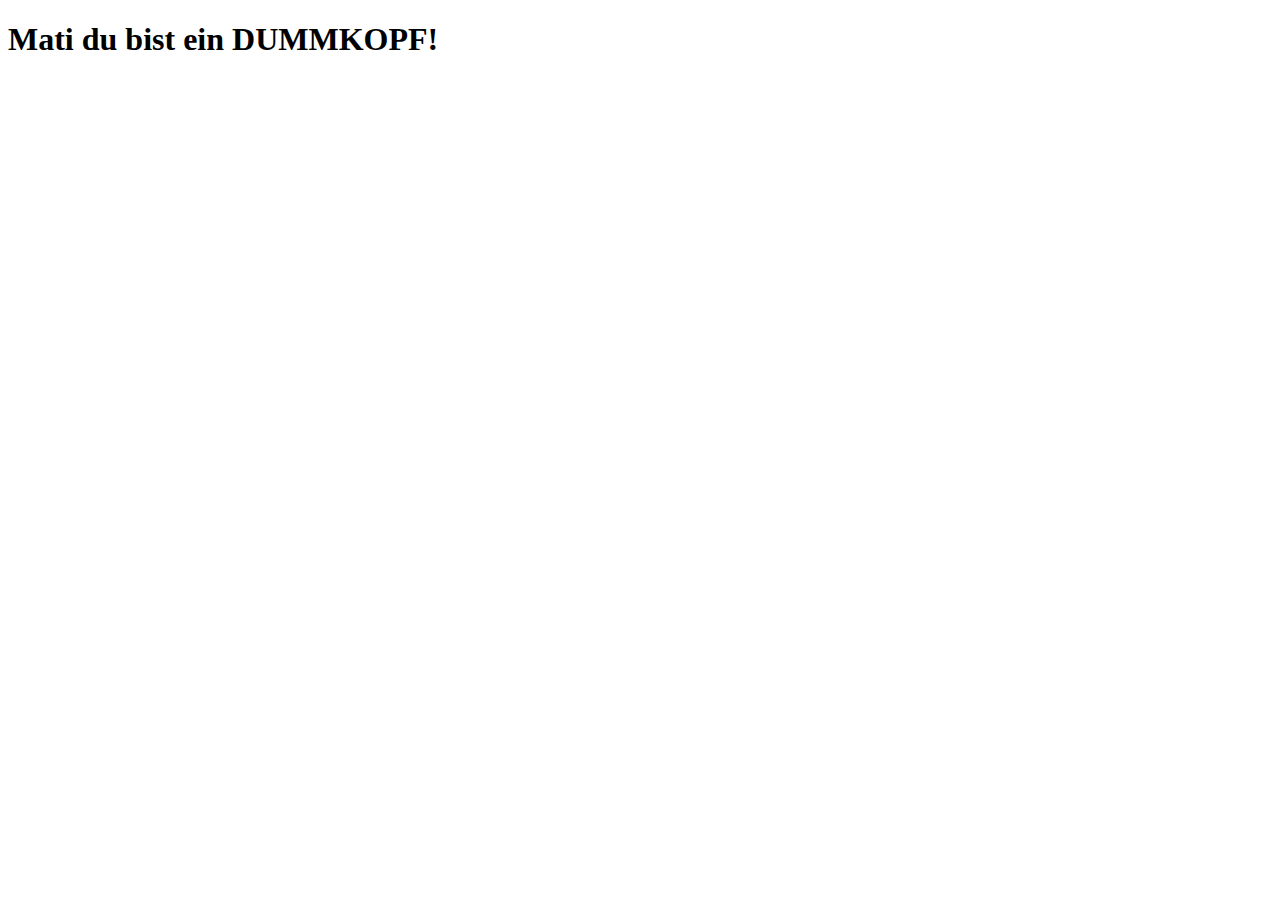
<file: index.html>
<!DOCTYPE html>
<html>
    <head>
        <title>YO</title>
    </head>

    <body>
        <h1>Mati du bist ein DUMMKOPF!</h1>
    </body>
</html>

<!--
<!DOCTYPE html>
<html lang="de">
  <head>
    <meta charset="utf-8">
    <title>Feuerwehr Numern</title>
    <link href="https://fonts.googleapis.com/css?family=Roboto:300,400" rel="stylesheet">
    <link href="style/style.css" rel="stylesheet">
    <meta name='viewport' content='width=device-width, initial-scale=1.0, maximum-scale=1.0, user-scalable=0' />
    <link rel="icon" href="images/fire_icon.png" type="image/png" sizes="16x16">
    <script src="js/script.js" type="text/javascript"></script>
  </head>
  <body>
	<div id="loader">
      <img id="loadingGif" src="images/campfire.gif">
    </div>
    <div id="transitionColor"></div>

    <h1 class="headline">FLB</h1>
    <h2 class="headline">Nummern ziehen</h2>

<!-- SelectButtons
    <a href="pages/jugend.html" class="SelectButton">
      <div class="SelectButtonBox">
        <img src="images/jugendHelm.png" alt="Jugendhelm" class="iconHelmet">
        <h3 class="selectText">Jugend</h3>
      </div>
    </a>

    <a href="pages/aktiv.html" class="SelectButton">
      <div class="SelectButtonBox">
        <img src="images/aktivHelm.png" alt="Aktivhelm" class="iconHelmet">
        <h3 class="selectText">Aktiv</h3>
      </div>
    </a>

    <div id="navBar">
      <h3 id="subPageHeadline">Menü</h3>

      <a href="pages/impressum.html">
        <img src="images/impressum_button.png" alt="impressum" id="impressumIcon" class="controlImg">
      </a>

    </div>
  </body>
</html>
-->
</file>
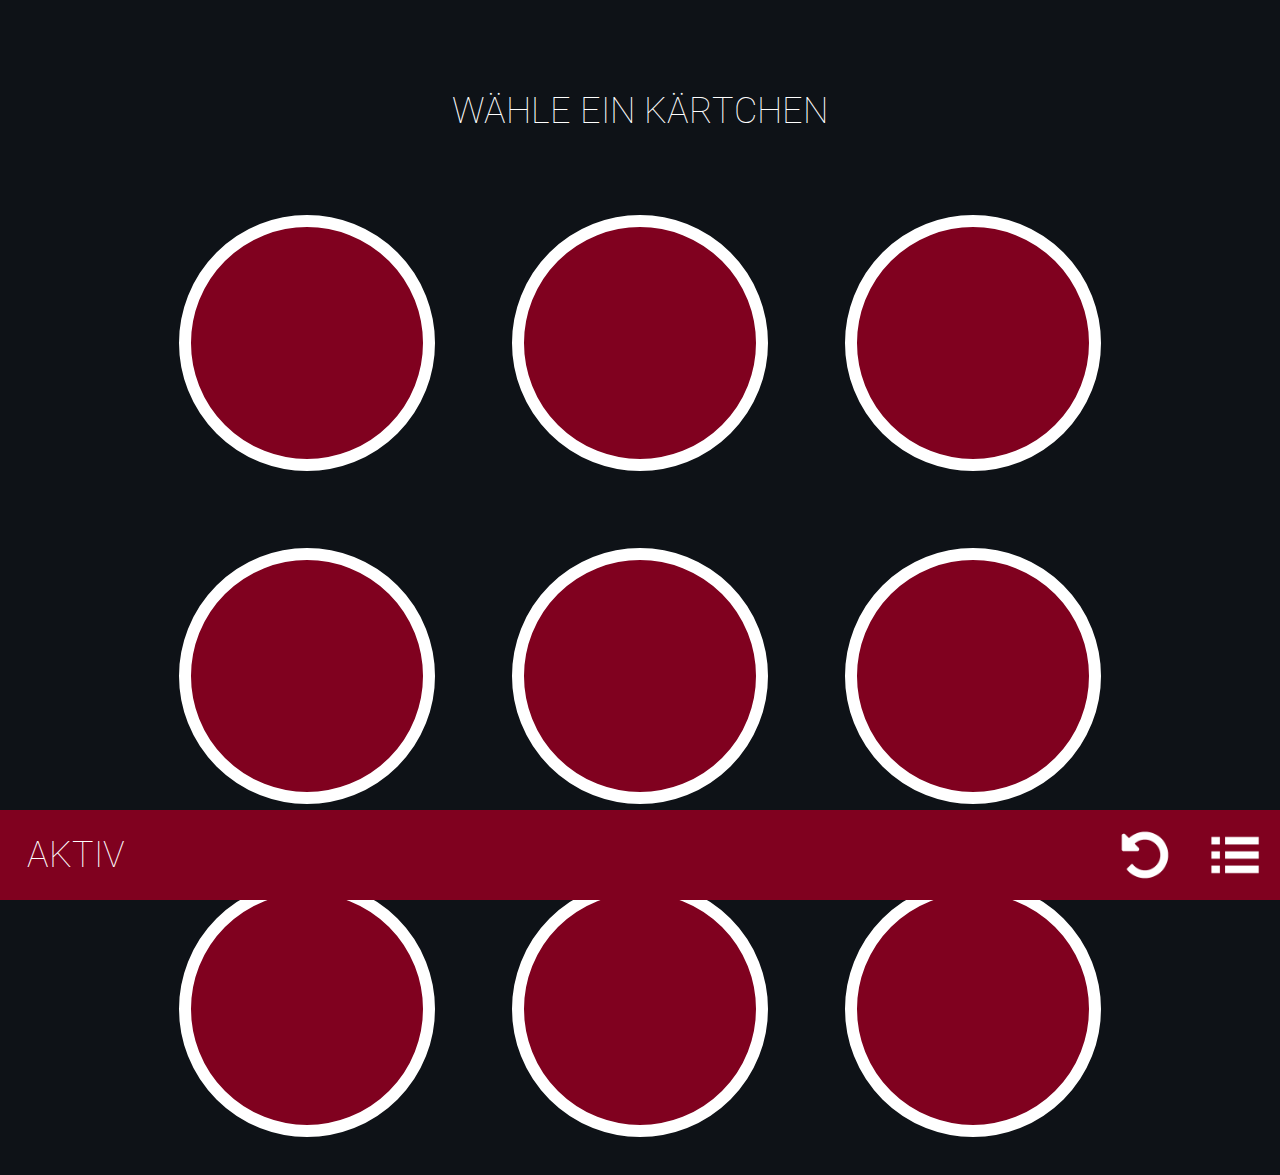
<file: pages/aktiv.html>
<!DOCTYPE html>
<html lang="de">
<head>
  <meta charset="utf-8">
  <title>Aktiv</title>
  <link href="https://fonts.googleapis.com/css?family=Roboto:300,400" rel="stylesheet">
  <link href="../style/style.css" rel="stylesheet">
  <meta name='viewport' content='width=device-width, initial-scale=1.0, maximum-scale=1.0, user-scalable=0' />
  <link rel="icon" href="../images/fire_icon.png" type="image/png" sizes="16x16">
  <script src="../js/jquery-3.2.1.min.js" type="text/javascript"></script>
  <script src="../js/scriptSubpage.js" type="text/javascript"></script>
  <script src="../js/scriptAktiv.js" type="text/javascript"></script>
</head>
  <body onload="generateNumbers(); generateCards();">
	<div id="loader">
    </div>
    <div id="transitionColor"></div>

    <h4 class="headline">Wähle ein Kärtchen</h4>

    <div id="cardSection">

    </div>

    <div id="navBar">
      <h3 id="subPageHeadline">Aktiv</h3>

      <a href="../index.html">
        <img src="../images/menu_icon.png" alt="menu" id="menuIcon" class="controlImg">
      </a>

      <img src="../images/again_arrow.png" alt="menu" id="again_arrow" class="controlImg" onclick="generateNumbers();">

    </div>


  </body>
</html>
</file>
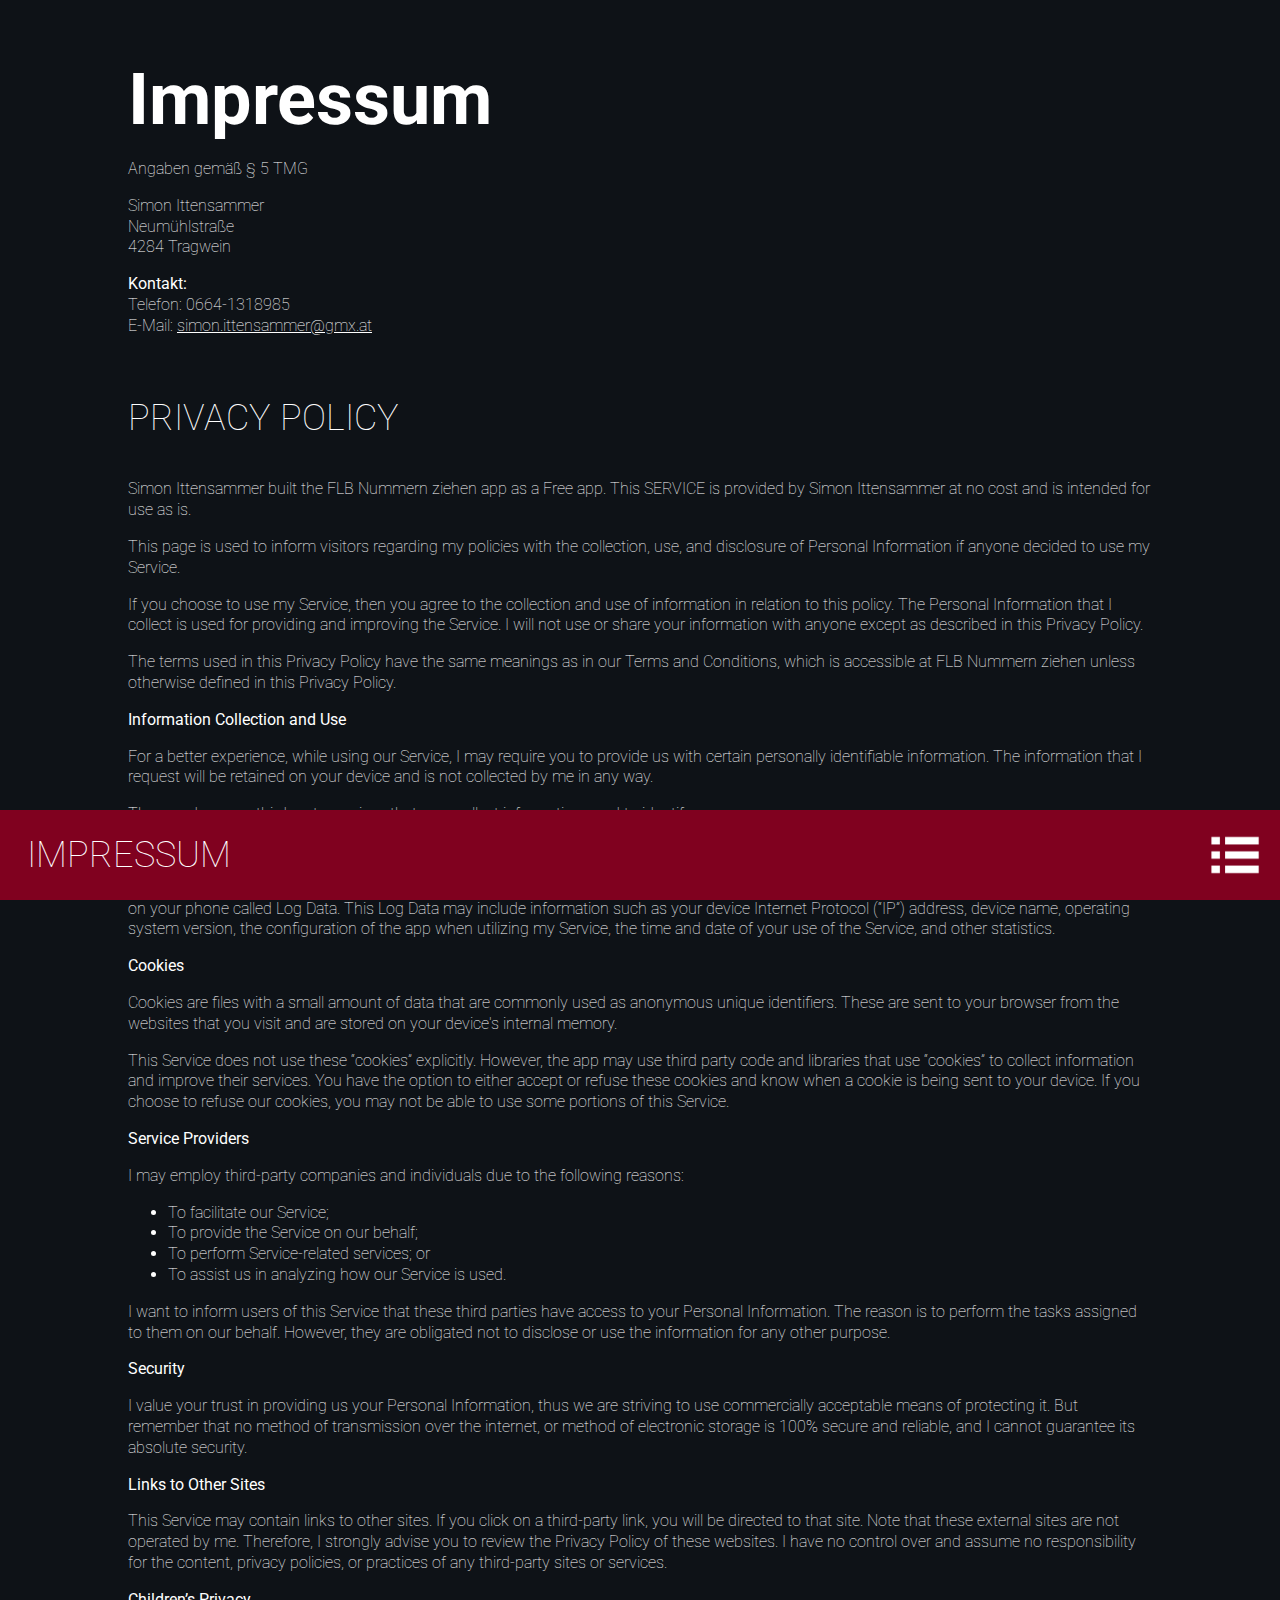
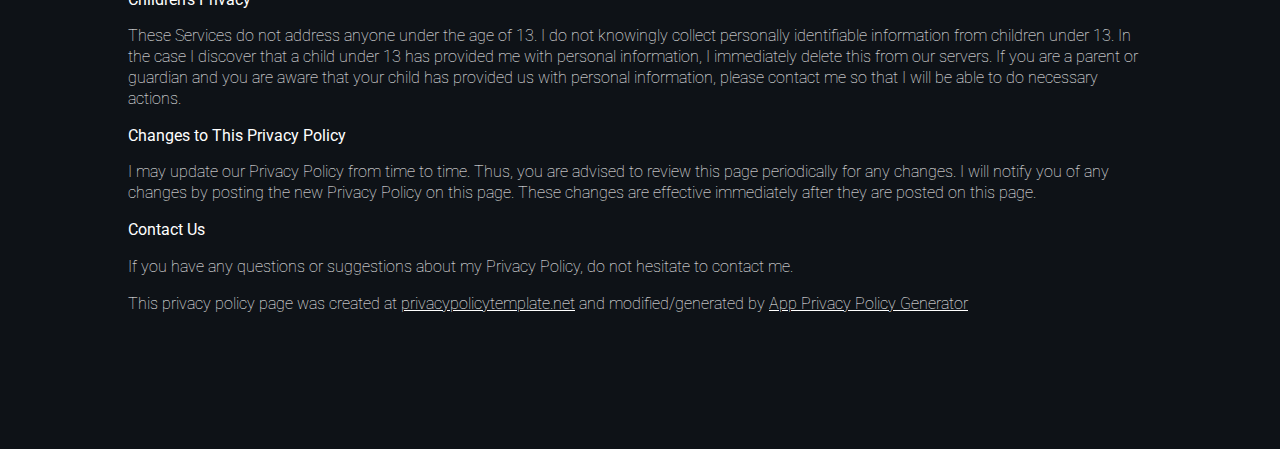
<file: pages/impressum.html>
<!DOCTYPE html>
    <html lang="de">
    <head>
      <meta charset="utf-8">
      <title>Impressum</title>
      <link href="https://fonts.googleapis.com/css?family=Roboto:300,400" rel="stylesheet">
      <link href="../style/style.css" rel="stylesheet">
      <meta name='viewport' content='width=device-width, initial-scale=1.0, maximum-scale=1.0, user-scalable=0' />
      <link rel="icon" href="../images/fire_icon.png" type="image/png" sizes="16x16">
      <script src="../js/jquery-3.2.1.min.js" type="text/javascript"></script>
      <script src="../js/scriptSubpage.js" type="text/javascript"></script>
      <script src="../js/scriptJugend.js" type="text/javascript"></script>
    </head>
      <body>
        <div id="loader">
        </div>
        <div id="transitionColor"></div>

        <div class='impressum'>
          <h1>Impressum</h1>

          <p>Angaben gemäß § 5 TMG</p>
          <p>Simon Ittensammer <br>
          Neumühlstraße<br>
          4284 Tragwein <br></p>

          <p><strong>Kontakt:</strong> <br>
          Telefon: 0664-1318985<br>
          E-Mail: <a href='mailto:simon.ittensammer@gmx.at'>simon.ittensammer@gmx.at</a></br></p><br>

        <h3>Privacy Policy</h3> <p> Simon Ittensammer built the FLB Nummern ziehen app as a Free app. This SERVICE is provided by Simon Ittensammer at no cost and is intended for use as is.
                  </p> <p>This page is used to inform visitors regarding my policies with the collection, use, and
                    disclosure of Personal Information if anyone decided to use my Service.
                  </p> <p>If you choose to use my Service, then you agree to the collection and use of information in relation
                    to this policy. The Personal Information that I collect is used for providing and improving the
                    Service. I will not use or share your information with anyone except as described
                    in this Privacy Policy.
                  </p> <p>The terms used in this Privacy Policy have the same meanings as in our Terms and Conditions, which is accessible
                    at FLB Nummern ziehen unless otherwise defined in this Privacy Policy.
                  </p> <p><strong>Information Collection and Use</strong></p> <p>For a better experience, while using our Service, I may require you to provide us with certain
                    personally identifiable information. The information that I request will be retained on your device and is not collected by me in any way.
                  </p> <p>The app does use third party services that may collect information used to identify you.</p> <!----> <p><strong>Log Data</strong></p> <p> I want to inform you that whenever you use my Service, in a case of an
                    error in the app I collect data and information (through third party products) on your phone
                    called Log Data. This Log Data may include information such as your device Internet Protocol (“IP”) address,
                    device name, operating system version, the configuration of the app when utilizing my Service,
                    the time and date of your use of the Service, and other statistics.
                  </p> <p><strong>Cookies</strong></p> <p>Cookies are files with a small amount of data that are commonly used as anonymous unique identifiers. These
                    are sent to your browser from the websites that you visit and are stored on your device's internal memory.
                  </p> <p>This Service does not use these “cookies” explicitly. However, the app may use third party code and libraries
                    that use “cookies” to collect information and improve their services. You have the option to either
                    accept or refuse these cookies and know when a cookie is being sent to your device. If you choose to
                    refuse our cookies, you may not be able to use some portions of this Service.
                  </p> <p><strong>Service Providers</strong></p> <p> I may employ third-party companies and individuals due to the following reasons:</p> <ul><li>To facilitate our Service;</li> <li>To provide the Service on our behalf;</li> <li>To perform Service-related services; or</li> <li>To assist us in analyzing how our Service is used.</li></ul> <p> I want to inform users of this Service that these third parties have access to your
                    Personal Information. The reason is to perform the tasks assigned to them on our behalf. However, they
                    are obligated not to disclose or use the information for any other purpose.
                  </p> <p><strong>Security</strong></p> <p> I value your trust in providing us your Personal Information, thus we are striving
                    to use commercially acceptable means of protecting it. But remember that no method of transmission over
                    the internet, or method of electronic storage is 100% secure and reliable, and I cannot guarantee
                    its absolute security.
                  </p> <p><strong>Links to Other Sites</strong></p> <p>This Service may contain links to other sites. If you click on a third-party link, you will be directed
                    to that site. Note that these external sites are not operated by me. Therefore, I strongly
                    advise you to review the Privacy Policy of these websites. I have no control over
                    and assume no responsibility for the content, privacy policies, or practices of any third-party sites
                    or services.
                  </p> <p><strong>Children’s Privacy</strong></p> <p>These Services do not address anyone under the age of 13. I do not knowingly collect
                    personally identifiable information from children under 13. In the case I discover that a child
                    under 13 has provided me with personal information, I immediately delete this from
                    our servers. If you are a parent or guardian and you are aware that your child has provided us with personal
                    information, please contact me so that I will be able to do necessary actions.
                  </p> <p><strong>Changes to This Privacy Policy</strong></p> <p> I may update our Privacy Policy from time to time. Thus, you are advised to review
                    this page periodically for any changes. I will notify you of any changes by posting
                    the new Privacy Policy on this page. These changes are effective immediately after they are posted on
                    this page.
                  </p> <p><strong>Contact Us</strong></p> <p>If you have any questions or suggestions about my Privacy Policy, do not hesitate to contact
                    me.
                  </p> <p>This privacy policy page was created at <a href="https://privacypolicytemplate.net" target="_blank">privacypolicytemplate.net</a>                    and modified/generated by <a href="https://app-privacy-policy-generator.firebaseapp.com/" target="_blank">App Privacy Policy Generator</a></p>

                  </div>
        <div id="navBar">
          <h3 id="subPageHeadline">Impressum</h3>

          <a href="../index.html">
            <img src="../images/menu_icon.png" alt="menu" id="menuIcon" class="controlImg">
          </a>
        </div>

      </body>
    </html>


    <div id="navBar">
      <h3 id="subPageHeadline">Impressum</h3>

      <a href="../index.html">
        <img src="../images/menu_icon.png" alt="menu" id="menuIcon" class="controlImg">
      </a>
    </div>


  </body>
</html>
</file>
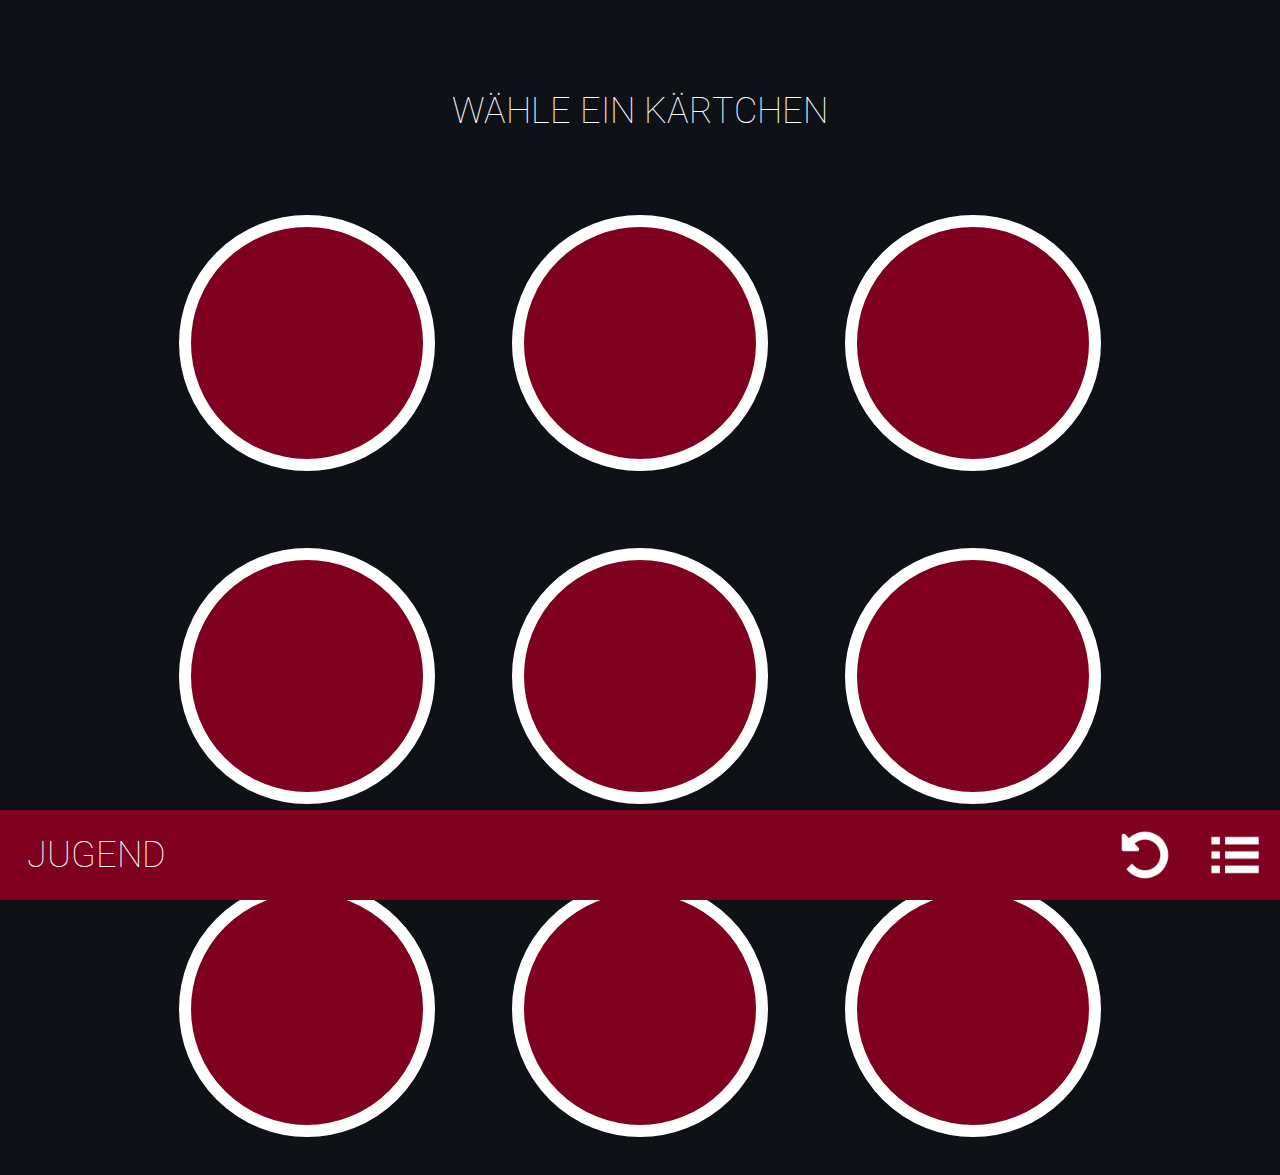
<file: pages/jugend.html>
<!DOCTYPE html>
<html lang="de">
<head>
  <meta charset="utf-8">
  <title>Jugend</title>
  <link href="https://fonts.googleapis.com/css?family=Roboto:300,400" rel="stylesheet">
  <link href="../style/style.css" rel="stylesheet">
  <meta name='viewport' content='width=device-width, initial-scale=1.0, maximum-scale=1.0, user-scalable=0' />
  <link rel="icon" href="../images/fire_icon.png" type="image/png" sizes="16x16">
  <script src="../js/jquery-3.2.1.min.js" type="text/javascript"></script>
  <script src="../js/scriptSubpage.js" type="text/javascript"></script>
  <script src="../js/scriptJugend.js" type="text/javascript"></script>
</head>
  <body onload="generateNumbers(); generateCards();">
	<div id="loader">
    </div>
    <div id="transitionColor"></div>

    <h4 class="headline">Wähle ein Kärtchen</h4>

    <div id="cardSection">

    </div>

    <div id="navBar">
      <h3 id="subPageHeadline">Jugend</h3>

      <a href="../index.html">
        <img src="../images/menu_icon.png" alt="menu" id="menuIcon" class="controlImg">
      </a>

      <img src="../images/again_arrow.png" alt="menu" id="again_arrow" class="controlImg" onclick="generateNumbers();">

    </div>


  </body>
</html>
</file>
<file: style/style.css>
body{
  margin: 0px;
  padding: 0px
  height: 100vh;
  width: 100vw;
  color: white;
  background-color: #0E1217;
  overflow-x: hidden;
}
/* #80011F */

/* LOADER */

#loader{
  height: 100vh;
  width: 100vw;
  background-color: #0E1217;
  position: absolute;
  top: 0;
  z-index: 999;
  overflow: hidden;
  transition: all .3s;
}

#transitionColor{
  height: 100vh;
  width: 100vw;
  background-color: #80011F;
  position: absolute;
  top: 0;
  z-index: 998;
  overflow: hidden;
  transition: all .3s;
}

#loadingGif{
  position: absolute;
  top: 50%;
  left: 50%;
  height: 50vh;
  width: auto;
  -webkit-transform: translate(-50%, -50%);
  -ms-transform: translate(-50%, -50%);
  transform: translate(-50%, -50%);
  transition: all .1s;

  animation-name: gifAnimation;
  animation-duration: 2s;
  animation-iteration-count: infinite;
}

/* LOADING ANIMATION */

@keyframes gifAnimation {
  0%, 20%, 50%, 80%, 100% {
    transform: translate(-50%, 10px);
  }
  40% {
    transform: translate(-50%, -10px);
  }
  60% {
    transform: translate(-50%, 0px);
  }
}

@-webkit-keyframes gifAnimation {
  0%, 20%, 50%, 80%, 100% {
    transform: translate(-50%, 10px);
  }
  40% {
    transform: translate(-50%, -10px);
  }
  60% {
    transform: translate(-50%, 0px);
  }
}

@-moz-keyframes gifAnimation {
  0%, 20%, 50%, 80%, 100% {
    transform: translate(-50%, 10px);
  }
  40% {
    transform: translate(-50%, -10px);
  }
  60% {
    transform: translate(-50%, 0px);
  }
}

@-o-keyframes gifAnimation {
  0%, 20%, 50%, 80%, 100% {
    transform: translate(-50%, 10px);
  }
  40% {
    transform: translate(-50%, -10px);
  }
  60% {
    transform: translate(-50%, 0px);
  }
}

/* CONTENT */

.headline{
  font-family: 'Roboto', sans-serif;
  text-align: center;
  text-transform: uppercase;
}

h1{
  font-size: 8vh;
  margin-top: 10vh;
}

h2{
  font-size: 3.5vh;
  font-weight: lighter;
  margin-top: -4vh;
  margin-bottom: 10vh;
}

.SelectButton{
    text-decoration: none;
}

.SelectButtonBox{
    color: white;
    width: 60vw;
    height: 10vh;
    margin: 5vh 20vw;
    border: 1vw solid white;
    border-radius: 2vw;
}

.iconHelmet{
  height: 8vh;
  margin: 1vh 2vh;
  float: left;
}

h3{
  font-family: 'Roboto', sans-serif;
  font-weight: lighter;
  text-transform: uppercase;
  font-size: 4vh;
  line-height: 10vh;
  padding: 0px;
  margin: 0px;
}

h4{
  font-size: 4vh;
  max-width: 78vw;
  font-weight: lighter;
  margin: auto;
  padding: 10vh 0 5vh 0;
}

#navBar{
  background-color: #80011F;
  width: 100vw;
  height: 10vh;
  position: fixed;
  bottom: 0px;
}

.controlImg{
  height: 6vh;
  margin: 2vh;
  width: auto;
  float: right;
  transition: all 0.2s ease-in-out;
}

.controlImg:active{
  transform: scale(1.2);
}

#subPageHeadline{
  float: left;
  padding-left: 3vh;
}

#cardSection {
  width: 78vw;
  margin: auto;
}

/*
  FLIP CARDS
*/

.container {
  width: 20vw;
  height: 20vw;
  margin: 3vw;
  float: left;
  position: relative;
  -webkit-perspective: 800px;
  -moz-perspective: 800px;
  -o-perspective: 800px;
  perspective: 800px;
}
.card {
  width: 100%;
  height: 100%;
  position: absolute;
  -webkit-transition: -webkit-transform .5s;
  -moz-transition: -moz-transform .5s;
  -o-transition: -o-transform .5s;
  transition: transform .5s;
  -webkit-transform-style: preserve-3d;
  -moz-transform-style: preserve-3d;
  -o-transform-style: preserve-3d;
  transform-style: preserve-3d;
  -webkit-transform-origin: 50% 50%;
}
.card div {
  box-sizing: border-box;
  -moz-box-sizing: border-box;
  -webkit-box-sizing: border-box;
  border: 1vw solid white;
  display: block;
  height: 100%;
  border-radius: 100%;
  width: 100%;
  line-height: 100px;
  color: white;
  text-align: center;
  font-weight: bold;
  position: absolute;
  -webkit-backface-visibility: hidden;
  -moz-backface-visibility: hidden;
  -o-backface-visibility: hidden;
  backface-visibility: hidden;
}
.card .front {
  background-color: #80011F;
}
.card .back {
  color: #0E1217;
  font-family: 'Roboto', sans-serif;
  line-height: 18vw;
  font-size: 8vw;
  background-color: white;
  -webkit-transform: rotateY( 180deg );
  -moz-transform: rotateY( 180deg );
  -o-transform: rotateY( 180deg );
  transform: rotateY( 180deg );
}
.card.flipped {
  -webkit-transform: rotateY( 180deg );
  -moz-transform: rotateY( 180deg );
  -o-transform: rotateY( 180deg );
  transform: rotateY( 180deg );
}

/*
  IMPRESSUM
*/

.impressum{
  font-family: 'Roboto', sans-serif;
  text-decoration: none;
  font-weight: lighter;
  padding: 0vw 10vw;
  margin-bottom: 15vh;
  line-height: 130%;
}

.impressum a{
  color: white;
}
</file>
